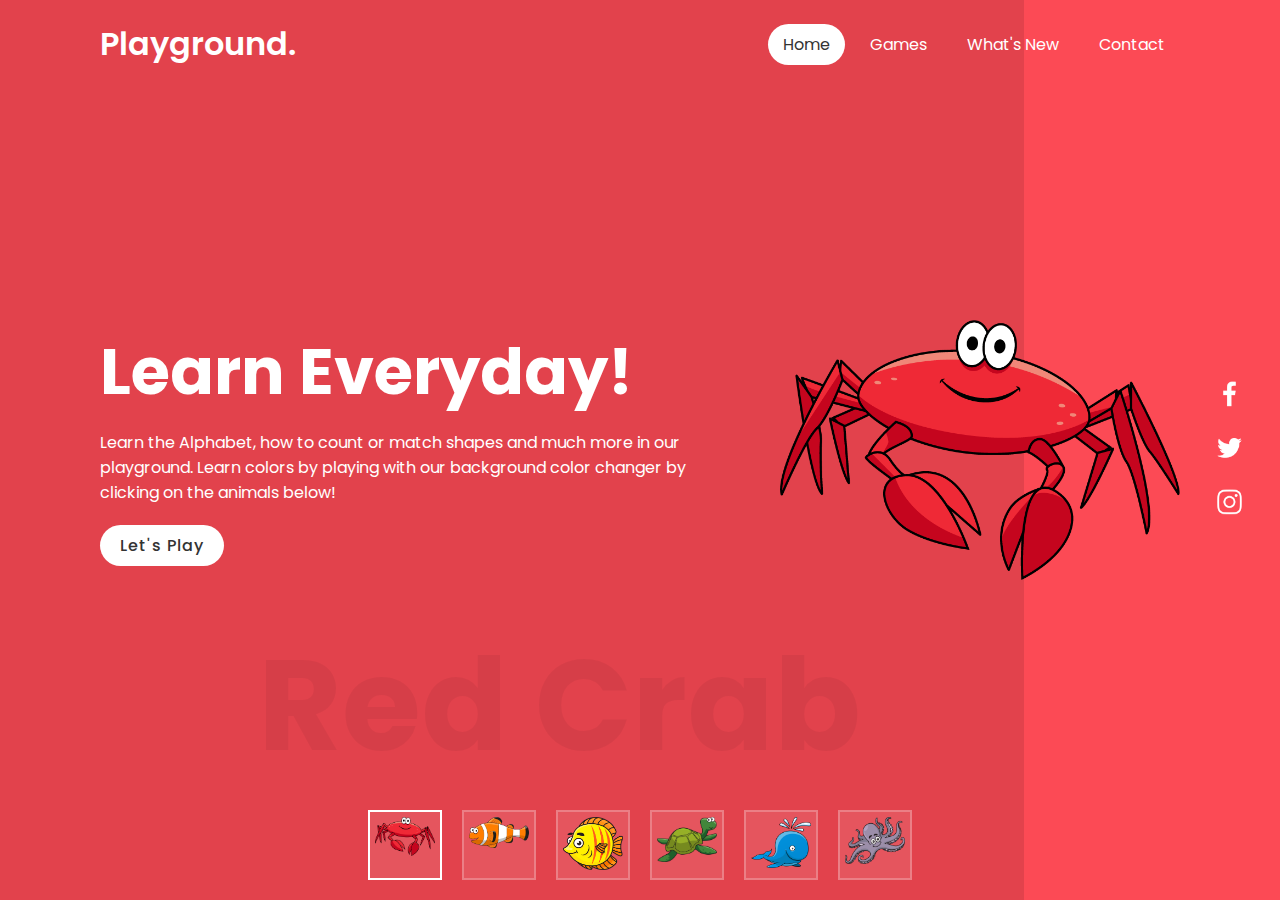
<file: index.html>
<!DOCTYPE html>
<html lang="en">
  <head>
    <meta charset="UTF-8" />
    <meta name="viewport" content="width=device-width, initial-scale=1.0" />
    <title>Playground Home</title>
    <link rel="stylesheet" href="style.css" />
  </head>
  <body>
    <section>
      <div class="bg"></div>
      <header>
        <a href="#" class="logo">Playground.</a>
        <div class="toggle"></div>
        <ul class="navigation">
          <li><a href="#" class="active">Home</a></li>
          <li><a href="html/games.html">Games</a></li>
          <li><a href="html/new.html">What's New</a></li>
          <li><a href="html/contact.html">Contact</a></li>
        </ul>
      </header>
      <div class="content">
        <div class="textBox">
          <h2>Learn Everyday!</h2>
          <p>
            Learn the Alphabet, how to count or match shapes and much more in
            our playground. Learn colors by playing with our background color
            changer by clicking on the animals below!
          </p>
          <a href="#">Let's Play</a>
        </div>
        <div class="imgBox">
          <img src="Images/crab.png" class="fruits" />
        </div>
      </div>
      <ul class="thumb">
        <li data-text="Red Crab" class="active">
          <img
            src="Images/crab.png"
            onclick="imgSlider('Images/crab.png');changeBgColor('#fc4a55')"
          />
        </li>
        <li data-text="Orange Fish">
          <img
            src="Images/clownfish.png"
            onclick="imgSlider('Images/clownfish.png');changeBgColor('#ffad33')"
          />
        </li>
        <li data-text="Yellow Fish">
          <img
            src="Images/yellow-fish.png"
            onclick="imgSlider('Images/yellow-fish.png');changeBgColor('#ffff4d')"
          />
        </li>
        <li data-text="Green Turtle">
          <img
            src="Images/turtle.png"
            onclick="imgSlider('Images/turtle.png');changeBgColor('#66ff66')"
          />
        </li>
        <li data-text="Blue Whale">
          <img
            src="Images/whale.png"
            onclick="imgSlider('Images/whale.png');changeBgColor('#4d4dff')"
          />
        </li>
        <li data-text="Purple Octopus">
          <img
            src="Images/octopus.png"
            onclick="imgSlider('Images/octopus.png');changeBgColor('#ba1aff')"
          />
        </li>
      </ul>
      <ul class="sci">
        <li>
          <a href="#"><img src="facebook.png" /></a>
        </li>
        <li>
          <a href="#"><img src="twitter.png" /></a>
        </li>
        <li>
          <a href="#"><img src="instagram.png" /></a>
        </li>
      </ul>
    </section>

    <script>
      let menuToggle = document.querySelector(".toggle");
      let navigation = document.querySelector(".navigation");
      menuToggle.onclick = function () {
        menuToggle.classList.toggle("active");
        navigation.classList.toggle("active");
      };

      // change image on click
      function imgSlider(anything) {
        document.querySelector(".fruits").src = anything;
      }

      // change background color
      function changeBgColor(color) {
        const bg = document.querySelector(".bg");
        bg.style.background = color;
      }

      // add active class in selected thmbnails
      let el = document.querySelectorAll(".thumb li");
      for (let i = 0; i < el.length; i++) {
        el[i].onclick = function () {
          var c = 0;
          while (c < el.length) {
            el[c++].className = "check";
          }
          el[i].className = "check active";
        };
      }
    </script>
  </body>
</html>
</file>
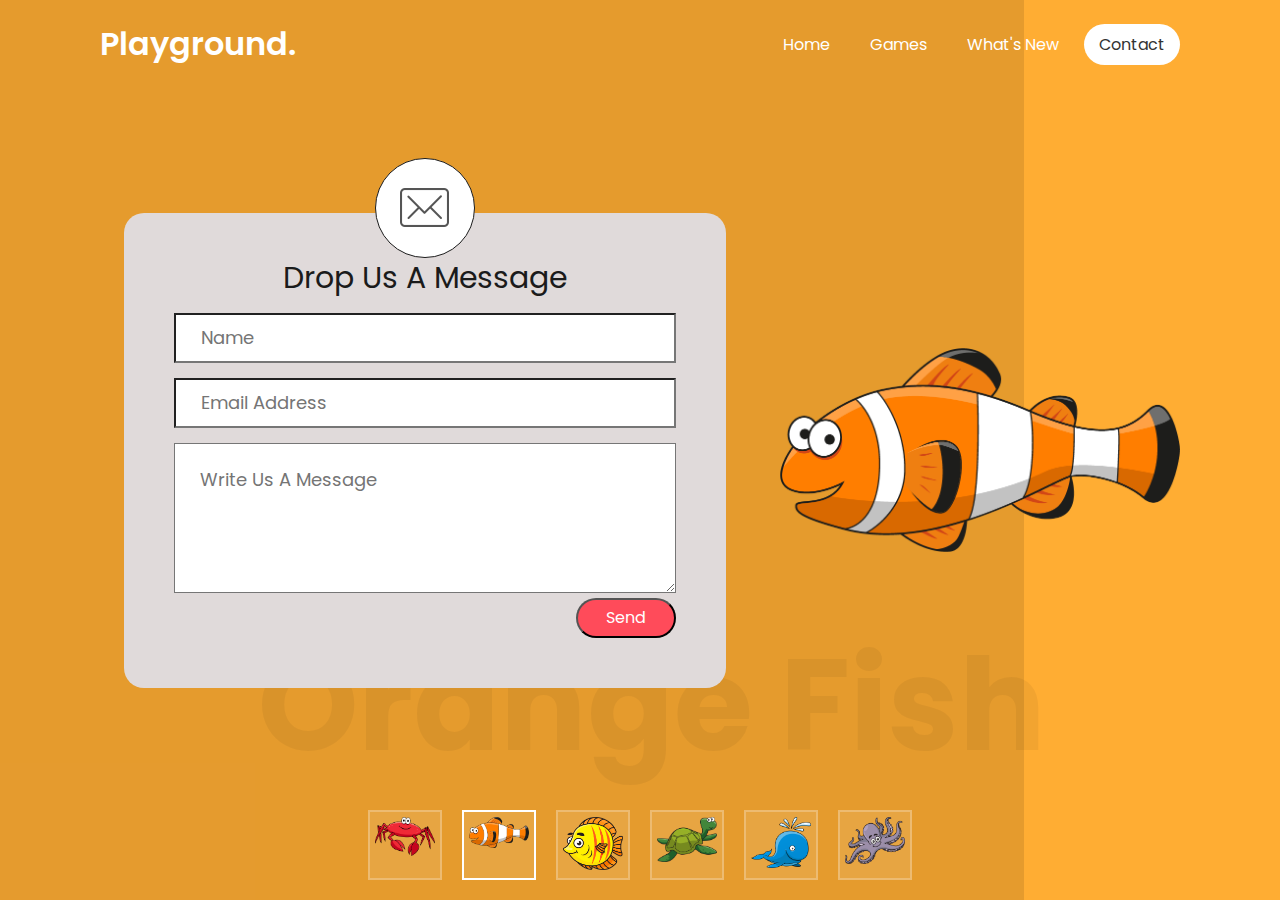
<file: html/contact.html>
<!DOCTYPE html>
<html lang="en">
  <head>
    <meta charset="UTF-8" />
    <meta name="viewport" content="width=device-width, initial-scale=1.0" />
    <title>What's New!</title>
    <link rel="stylesheet" href="../css/contact.css" />
  </head>
  <body>
    <section>
      <div class="bg"></div>
      <header>
        <a href="../index.html" class="logo">Playground.</a>
        <div class="toggle"></div>
        <ul class="navigation">
          <li><a href="../index.html">Home</a></li>
          <li><a href="games.html">Games</a></li>
          <li><a href="new.html">What's New</a></li>
          <li><a href="#" class="active">Contact</a></li>
        </ul>
      </header>
      <div class="content">
        <div class="wrap-contact100">
          <span class="contact100-form-symbol">
            <img src="../Images/symbol-01.png" alt="SYMBOL-MAIL" />
          </span>

          <form class="contact100-form validate-form flex-sb flex-w">
            <span class="contact100-form-title"> Drop Us A Message </span>

            <div
              class="wrap-input100 rs1 validate-input"
              data-validate="Name is required"
            >
              <input
                class="input100"
                type="text"
                name="name"
                placeholder="Name"
              />
              <span class="focus-input100"></span>
            </div>

            <div
              class="wrap-input100 rs1 validate-input"
              data-validate="Email is required: e@a.z"
            >
              <input
                class="input100"
                type="text"
                name="email"
                placeholder="Email Address"
              />
              <span class="focus-input100"></span>
            </div>

            <div
              class="wrap-input100 validate-input"
              data-validate="Message is required"
            >
              <textarea
                class="input100"
                name="message"
                placeholder="Write Us A Message"
              ></textarea>
              <span class="focus-input100"></span>
            </div>

            <div class="container-contact100-form-btn">
              <button class="contact100-form-btn">Send</button>
            </div>
          </form>
        </div>
        <div class="imgBox">
          <img src="../Images/clownfish.png" class="fruits" />
        </div>
      </div>
      <ul class="thumb">
        <li data-text="Red Crab">
          <img
            src="../Images/crab.png"
            onclick="imgSlider('../Images/crab.png');changeBgColor('#fc4a55')"
          />
        </li>
        <li data-text="Orange Fish" class="active">
          <img
            src="../Images/clownfish.png"
            onclick="imgSlider('../Images/clownfish.png');changeBgColor('#ffad33')"
          />
        </li>
        <li data-text="Yellow Fish">
          <img
            src="../Images/yellow-fish.png"
            onclick="imgSlider('../Images/yellow-fish.png');changeBgColor('#ffff4d')"
          />
        </li>
        <li data-text="Green Turtle">
          <img
            src="../Images/turtle.png"
            onclick="imgSlider('../Images/turtle.png');changeBgColor('#66ff66')"
          />
        </li>
        <li data-text="Blue Whale">
          <img
            src="../Images/whale.png"
            onclick="imgSlider('../Images/whale.png');changeBgColor('#4d4dff')"
          />
        </li>
        <li data-text="Purple Octopus">
          <img
            src="../Images/octopus.png"
            onclick="imgSlider('../Images/octopus.png');changeBgColor('#ba1aff')"
          />
        </li>
      </ul>
    </section>

    <script>
      let menuToggle = document.querySelector(".toggle");
      let navigation = document.querySelector(".navigation");
      menuToggle.onclick = function () {
        menuToggle.classList.toggle("active");
        navigation.classList.toggle("active");
      };

      // change image on click
      function imgSlider(anything) {
        document.querySelector(".fruits").src = anything;
      }

      // change background color
      function changeBgColor(color) {
        const bg = document.querySelector(".bg");
        bg.style.background = color;
      }

      // add active class in selected thmbnails
      let el = document.querySelectorAll(".thumb li");
      for (let i = 0; i < el.length; i++) {
        el[i].onclick = function () {
          var c = 0;
          while (c < el.length) {
            el[c++].className = "check";
          }
          el[i].className = "check active";
        };
      }
    </script>
  </body>
</html>
</file>
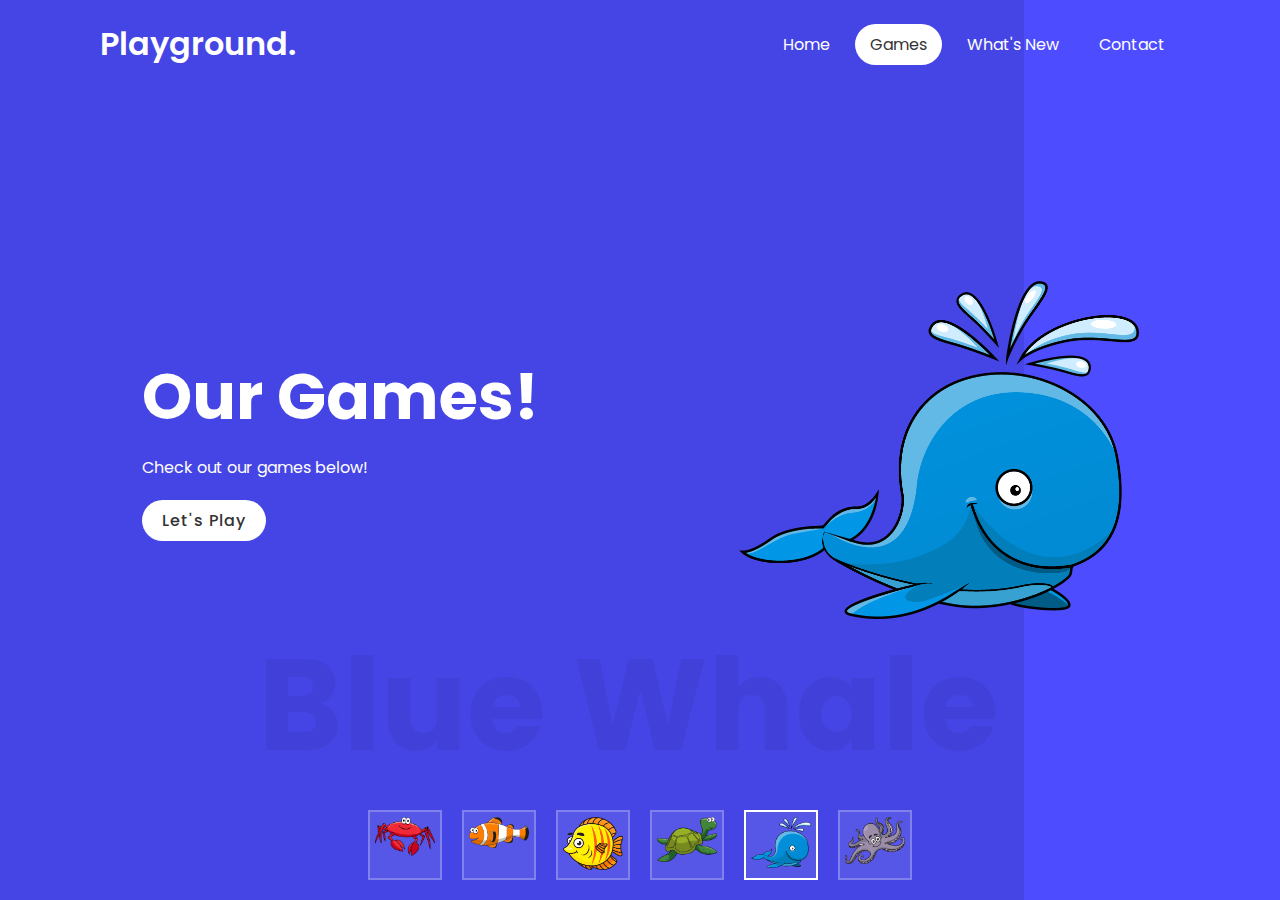
<file: html/games.html>
<!DOCTYPE html>
<html lang="en">
  <head>
    <meta charset="UTF-8" />
    <meta name="viewport" content="width=device-width, initial-scale=1.0" />
    <title>Games</title>
    <link rel="stylesheet" href="../css/games.css" />
  </head>
  <body>
    <section>
      <div class="bg"></div>
      <header>
        <a href="../index.html" class="logo">Playground.</a>
        <div class="toggle"></div>
        <ul class="navigation">
          <li><a href="../index.html">Home</a></li>
          <li><a href="#" class="active">Games</a></li>
          <li><a href="new.html">What's New</a></li>
          <li><a href="contact.html">Contact</a></li>
        </ul>
      </header>
      <div class="content">
        <div class="textBox">
          <h2>Our Games!</h2>
          <p>Check out our games below!</p>
          <a href="../memory-game/memory.html">Let's Play</a>
        </div>
        <div class="imgBox">
          <img src="../Images/whale.png" class="fruits" />
        </div>
      </div>
      <ul class="thumb">
        <li data-text="Red Crab">
          <img
            src="../Images/crab.png"
            onclick="imgSlider('../Images/crab.png');changeBgColor('#fc4a55')"
          />
        </li>
        <li data-text="Orange Fish">
          <img
            src="../Images/clownfish.png"
            onclick="imgSlider('../Images/clownfish.png');changeBgColor('#ffad33')"
          />
        </li>
        <li data-text="Yellow Fish">
          <img
            src="../Images/yellow-fish.png"
            onclick="imgSlider('../Images/yellow-fish.png');changeBgColor('#ffff4d')"
          />
        </li>
        <li data-text="Green Turtle">
          <img
            src="../Images/turtle.png"
            onclick="imgSlider('../Images/turtle.png');changeBgColor('#66ff66')"
          />
        </li>
        <li data-text="Blue Whale" class="active">
          <img
            src="../Images/whale.png"
            onclick="imgSlider('../Images/whale.png');changeBgColor('#4d4dff')"
          />
        </li>
        <li data-text="Purple Octopus">
          <img
            src="../Images/octopus.png"
            onclick="imgSlider('../Images/octopus.png');changeBgColor('#ba1aff')"
          />
        </li>
      </ul>
    </section>

    <script>
      let menuToggle = document.querySelector(".toggle");
      let navigation = document.querySelector(".navigation");
      menuToggle.onclick = function () {
        menuToggle.classList.toggle("active");
        navigation.classList.toggle("active");
      };

      // change image on click
      function imgSlider(anything) {
        document.querySelector(".fruits").src = anything;
      }

      // change background color
      function changeBgColor(color) {
        const bg = document.querySelector(".bg");
        bg.style.background = color;
      }

      // add active class in selected thmbnails
      let el = document.querySelectorAll(".thumb li");
      for (let i = 0; i < el.length; i++) {
        el[i].onclick = function () {
          var c = 0;
          while (c < el.length) {
            el[c++].className = "check";
          }
          el[i].className = "check active";
        };
      }
    </script>
  </body>
</html>
</file>
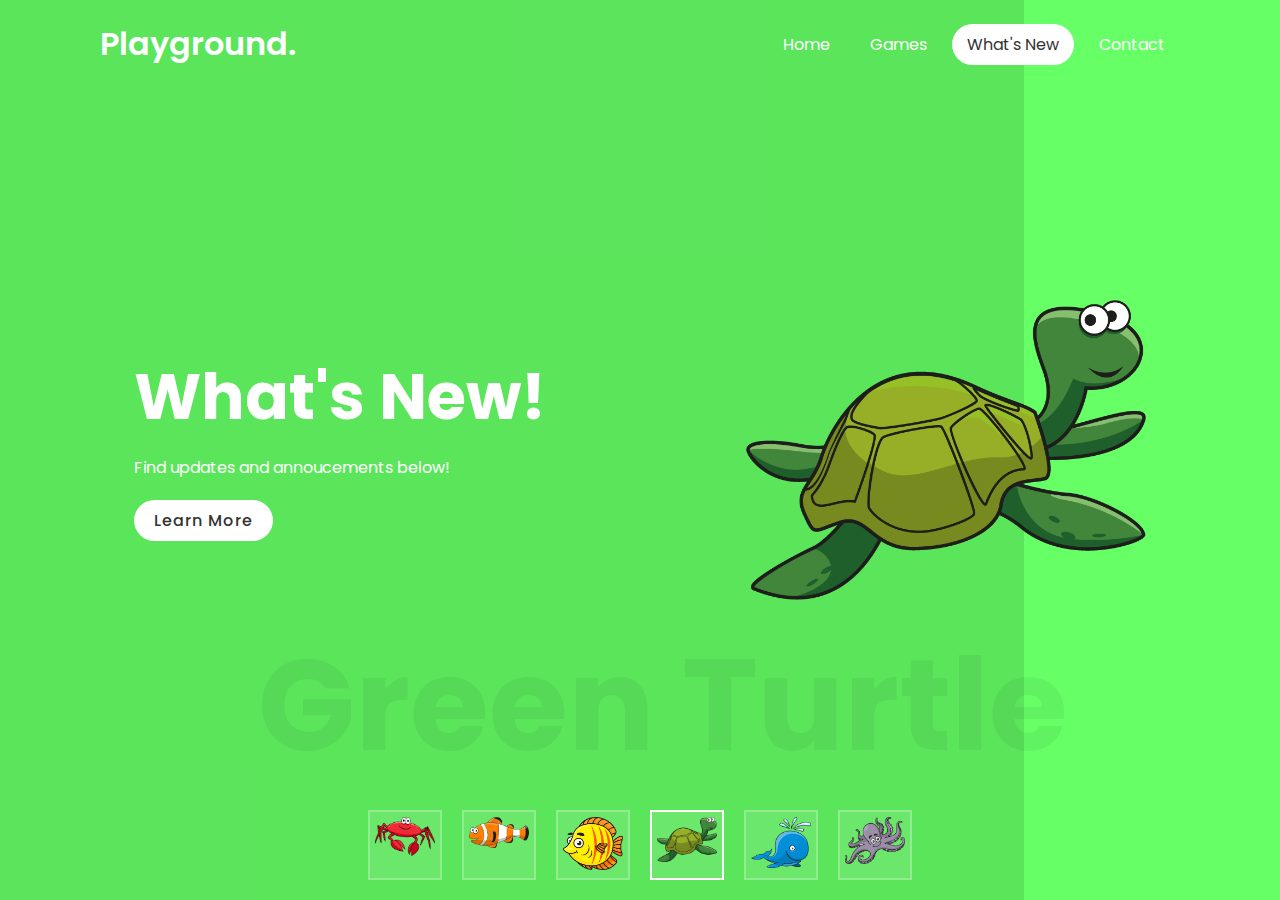
<file: html/new.html>
<!DOCTYPE html>
<html lang="en">
  <head>
    <meta charset="UTF-8" />
    <meta name="viewport" content="width=device-width, initial-scale=1.0" />
    <title>What's New!</title>
    <link rel="stylesheet" href="../css/new.css" />
  </head>
  <body>
    <section>
      <div class="bg"></div>
      <header>
        <a href="../index.html" class="logo">Playground.</a>
        <div class="toggle"></div>
        <ul class="navigation">
          <li><a href="../index.html">Home</a></li>
          <li><a href="games.html">Games</a></li>
          <li><a href="#" class="active">What's New</a></li>
          <li><a href="contact.html">Contact</a></li>
        </ul>
      </header>
      <div class="content">
        <div class="textBox">
          <h2>What's New!</h2>
          <p>Find updates and annoucements below!</p>
          <a href="#">Learn More</a>
        </div>
        <div class="imgBox">
          <img src="../Images/turtle.png" class="fruits" />
        </div>
      </div>
      <ul class="thumb">
        <li data-text="Red Crab">
          <img
            src="../Images/crab.png"
            onclick="imgSlider('../Images/crab.png');changeBgColor('#fc4a55')"
          />
        </li>
        <li data-text="Orange Fish">
          <img
            src="../Images/clownfish.png"
            onclick="imgSlider('../Images/clownfish.png');changeBgColor('#ffad33')"
          />
        </li>
        <li data-text="Yellow Fish">
          <img
            src="../Images/yellow-fish.png"
            onclick="imgSlider('../Images/yellow-fish.png');changeBgColor('#ffff4d')"
          />
        </li>
        <li data-text="Green Turtle" class="active">
          <img
            src="../Images/turtle.png"
            onclick="imgSlider('../Images/turtle.png');changeBgColor('#66ff66')"
          />
        </li>
        <li data-text="Blue Whale">
          <img
            src="../Images/whale.png"
            onclick="imgSlider('../Images/whale.png');changeBgColor('#4d4dff')"
          />
        </li>
        <li data-text="Purple Octopus">
          <img
            src="../Images/octopus.png"
            onclick="imgSlider('../Images/octopus.png');changeBgColor('#ba1aff')"
          />
        </li>
      </ul>
    </section>

    <script>
      let menuToggle = document.querySelector(".toggle");
      let navigation = document.querySelector(".navigation");
      menuToggle.onclick = function () {
        menuToggle.classList.toggle("active");
        navigation.classList.toggle("active");
      };

      // change image on click
      function imgSlider(anything) {
        document.querySelector(".fruits").src = anything;
      }

      // change background color
      function changeBgColor(color) {
        const bg = document.querySelector(".bg");
        bg.style.background = color;
      }

      // add active class in selected thmbnails
      let el = document.querySelectorAll(".thumb li");
      for (let i = 0; i < el.length; i++) {
        el[i].onclick = function () {
          var c = 0;
          while (c < el.length) {
            el[c++].className = "check";
          }
          el[i].className = "check active";
        };
      }
    </script>
  </body>
</html>
</file>
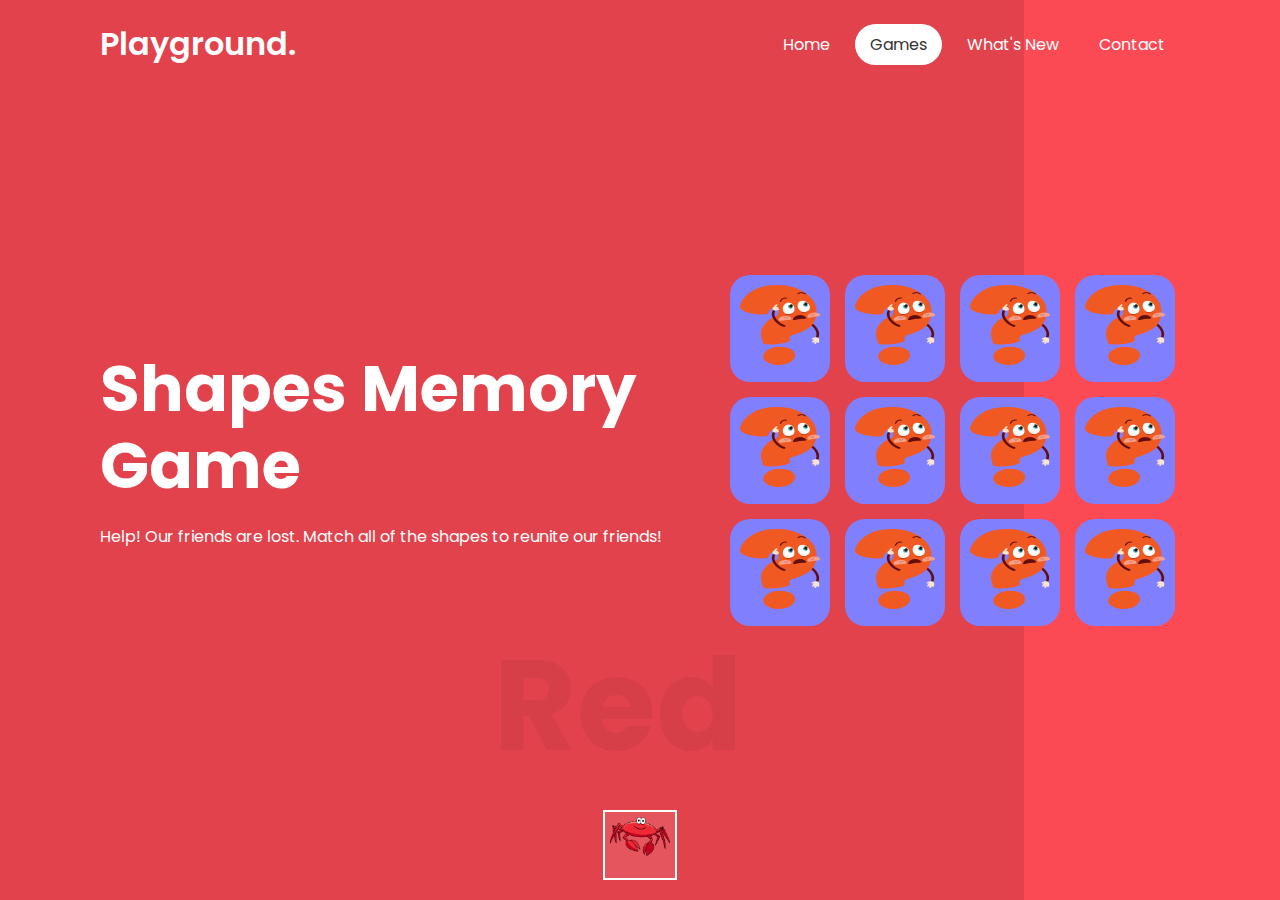
<file: memory-game/memory.html>
<!DOCTYPE html>
<html lang="en">
  <head>
    <meta charset="UTF-8" />
    <meta name="viewport" content="width=device-width, initial-scale=1.0" />
    <title>Shapes!</title>
    <!-- (A) CSS + JS -->
    <link rel="stylesheet" href="memory.css" />
    <script src="memory.js"></script>
  </head>
  <body>
    <section>
      <div class="bg"></div>
      <header>
        <a href="../index.html" class="logo">Playground.</a>
        <div class="toggle"></div>
        <ul class="navigation">
          <li><a href="../index.html">Home</a></li>
          <li><a href="#" class="active">Games</a></li>
          <li><a href="../html/new.html">What's New</a></li>
          <li><a href="../html/contact.html">Contact</a></li>
        </ul>
      </header>
      <div class="content">
        <div class="textBox">
          <h2>Shapes Memory Game</h2>
          <p>
            Help! Our friends are lost. Match all of the shapes to reunite our
            friends!
          </p>
        </div>
        <!-- (B) GAME CONTAINER -->
        <div id="mem-game"></div>
      </div>

      <ul class="thumb">
        <li data-text="Red" class="active">
          <img
            src="../Images/crab.png"
            onclick="imgSlider('../Images/crab.png');changeBgColor('#fc4a55')"
          />
        </li>
      </ul>
    </section>

    <script>
      let menuToggle = document.querySelector(".toggle");
      let navigation = document.querySelector(".navigation");
      menuToggle.onclick = function () {
        menuToggle.classList.toggle("active");
        navigation.classList.toggle("active");
      };

      // change background color
      function changeBgColor(color) {
        const bg = document.querySelector(".bg");
        bg.style.background = color;
      }

      // add active class in selected thmbnails
      let el = document.querySelectorAll(".thumb li");
      for (let i = 0; i < el.length; i++) {
        el[i].onclick = function () {
          var c = 0;
          while (c < el.length) {
            el[c++].className = "check";
          }
          el[i].className = "check active";
        };
      }
    </script>
  </body>
</html>
</file>
<file: style.css>
@import url('https://fonts.googleapis.com/css?family=Poppins:200,300,400,500,600,700,800,900&display=swap');
*
{
  margin: 0;
  padding: 0;
  box-sizing: border-box;
  font-family: 'Poppins', sans-serif;
}
section
{
  position: relative;
  width: 100%;
  min-height: 100vh;
  padding: 100px;
  display: flex;
  justify-content: center;
  align-items: center;
  overflow-x: hidden;
}
.bg
{
  position: absolute;
  top: 0;
  left: 0;
  width: 100%;
  height: 100%;
  background: #fc4a55;
  transition: 0.5s;
}
.bg::before
{
  content: '';
  position: absolute;
  top: 0;
  left: 0;
  width: 80%;
  height: 100%;
  background: rgba(0,0,0,0.1);
}
header
{
  position: absolute;
  top: 0;
  left: 0;
  width: 100%;
  padding: 20px 100px;
  display: flex;
  justify-content: space-between;
  align-items: center;
}
header .logo
{
  position: relative;
  font-weight: 600;
  color: #fff;
  text-decoration: none;
  font-size: 2em;
}
header .navigation
{
  position: relative;
  display: flex;
}
header .navigation li
{
  list-style: none;
}
header .navigation li a 
{
  display: inline-block;
  color: #fff;
  font-weight: 400;
  margin-left: 10px;
  padding: 8px 15px;
  border-radius: 40px;
  text-decoration: none;
}
header .navigation li a.active,
header .navigation li a:hover
{
  background: #fff;
  color: #333;
}
.content
{
  position: relative;
  width: 100%;
  display: flex;
  justify-content: center;
  align-items: center;
}
.content .textBox
{
  position: relative;
  max-width: 600px;
}
.content .textBox h2
{
  color: #fff;
  font-size: 4em;
  line-height: 1.2em;
  font-weight: 700;
}
.content .textBox p
{
  color: #fff;
  margin-top: 20px;
}
.content .textBox a
{
  display: inline-block;
  margin-top: 20px;
  padding: 8px 20px;
  background: #fff;
  color: #333;
  border-radius: 40px;
  font-weight: 500;
  letter-spacing: 1px;
  text-decoration: none;
}
.content .imgBox
{
  position: relative;
  z-index: 1;
  width: 600px;
  display: flex;
  justify-content: flex-end;

}
.content .imgBox img
{
  max-width: 400px;
}
.thumb
{
  position: absolute;
  left: 50%;
  bottom: 20px;
  transform: translateX(-50%);
  display: flex;
}
.thumb li
{
  list-style: none;
  display: inline-block;
  margin: 0 10px;
  cursor: pointer;
  transition: 0.5s;
  height: 70px;
  background: rgba(255,255,255,0.1);
  padding: 5px;
  border: 2px solid rgba(255,255,255,0.25);
}
.thumb li.active
{
  border: 2px solid rgba(255,255,255,1);
}
.thumb li::before
{
  position: absolute;
  top: -200px;
  left: -100px;
  content: attr(data-text);
  white-space: nowrap;
  font-size: 8em;
  color: rgba(0,0,0,0.05);
  opacity: 0;
  font-weight: 700;
  pointer-events: none;
}
.thumb li.active::before
{
  opacity: 1;
}
.thumb li img
{
  max-width: 60px;
}
.sci
{
  position: absolute;
  top: 50%;
  transform: translateY(-50%);
  right: 30px;
  display: flex;
  justify-content: center;
  align-items: center;
  flex-direction: column;
}
.sci li
{
  list-style: none;
}
.sci li a
{
  display: inline-block;
  margin: 5px 0;
  transform: scale(0.6);
  filter: invert(1);
}

/* now, make it responsive */
@media (max-width: 991px)
{
  .bg::before
  {
    display: none;
  }
  header
  {
    padding: 20px;
  }
  section
  {
    padding: 20px;
    padding-bottom: 120px;
  }
  .content
  {
    margin-top: 100px;
    flex-direction: column;
  }
  .content .textBox
  {
    max-width: 100%;
  }
  .content .textBox h2
  {
    font-size: 2.5em;
    margin-bottom: 15px;
  }
  .content .imgBox
  {
    max-width: 100%;
    justify-content: center;
  }
  .content .imgBox img
  {
    max-width: 300px;
  }
  .thumb li
  {
    margin: 0 3px;
    height: 55px;
  }
  .thumb li img
  {
    max-width: 40px;
  }
  .thumb li::before
  {
    position: absolute;
    top: -150px;
    left: 0;
    font-size: 6em;
  }
  .sci
  {
    background: rgba(0,0,0,0.1);
    right: 0;
    width: 50px;
    border-top-left-radius: 5px;
    border-bottom-left-radius: 5px;
  }
  header .navigation
  {
    display: none;
  }
  header .navigation.active
  {
    position: fixed;
    top: 0;
    left: 0;
    width: 100%;
    height: 100%;
    display: flex;
    justify-content: center;
    align-items: center;
    flex-direction: column;
    background: #fc4a55;
    z-index: 10;
  }
  header .navigation li a
  {
    font-size: 1.2em;
    margin: 5px 0;
  }
  .toggle
  {
    position: relative;
    width: 30px;
    height: 30px;
    cursor: pointer;
    background: url(menu.png);
    background-size: 30px;
    background-position: center;
    background-repeat: no-repeat;
    z-index: 10000;
  }
  .toggle.active
  {
    position: fixed;
    right: 20px;
    background: url(close.png);
    background-size: 25px;
    background-position: center;
    background-repeat: no-repeat;
  }
}
</file>
<file: css/contact.css>
@import url("https://fonts.googleapis.com/css?family=Poppins:200,300,400,500,600,700,800,900&display=swap");
* {
  margin: 0;
  padding: 0;
  box-sizing: border-box;
  font-family: "Poppins", sans-serif;
}
section {
  position: relative;
  width: 100%;
  min-height: 100vh;
  padding: 100px;
  display: flex;
  justify-content: center;
  align-items: center;
  overflow-x: hidden;
}
.bg {
  position: absolute;
  top: 0;
  left: 0;
  width: 100%;
  height: 100%;
  background: #ffad33;
  transition: 0.5s;
}
.bg::before {
  content: "";
  position: absolute;
  top: 0;
  left: 0;
  width: 80%;
  height: 100%;
  background: rgba(0, 0, 0, 0.1);
}
header {
  position: absolute;
  top: 0;
  left: 0;
  width: 100%;
  padding: 20px 100px;
  display: flex;
  justify-content: space-between;
  align-items: center;
}
header .logo {
  position: relative;
  font-weight: 600;
  color: #fff;
  text-decoration: none;
  font-size: 2em;
}
header .navigation {
  position: relative;
  display: flex;
}
header .navigation li {
  list-style: none;
}
header .navigation li a {
  display: inline-block;
  color: #fff;
  font-weight: 400;
  margin-left: 10px;
  padding: 8px 15px;
  border-radius: 40px;
  text-decoration: none;
}
header .navigation li a.active,
header .navigation li a:hover {
  background: #fff;
  color: #333;
}
.content {
  position: relative;
  width: 100%;
  display: flex;
  justify-content: center;
  align-items: center;
}
.content .textBox {
  position: relative;
  max-width: 600px;
}
.content .textBox h2 {
  color: #fff;
  font-size: 4em;
  line-height: 1.2em;
  font-weight: 700;
}
.content .textBox p {
  color: #fff;
  margin-top: 20px;
}
.content .textBox a {
  display: inline-block;
  margin-top: 20px;
  padding: 8px 20px;
  background: #fff;
  color: #333;
  border-radius: 40px;
  font-weight: 500;
  letter-spacing: 1px;
  text-decoration: none;
}
.content .imgBox {
  position: relative;
  z-index: 1;
  width: 600px;
  display: flex;
  justify-content: flex-end;
}
.content .imgBox img {
  max-width: 400px;
}
.thumb {
  position: absolute;
  left: 50%;
  bottom: 20px;
  transform: translateX(-50%);
  display: flex;
}
.thumb li {
  list-style: none;
  display: inline-block;
  margin: 0 10px;
  cursor: pointer;
  transition: 0.5s;
  height: 70px;
  background: rgba(255, 255, 255, 0.1);
  padding: 5px;
  border: 2px solid rgba(255, 255, 255, 0.25);
}
.thumb li.active {
  border: 2px solid rgba(255, 255, 255, 1);
}
.thumb li::before {
  position: absolute;
  top: -200px;
  left: -100px;
  content: attr(data-text);
  white-space: nowrap;
  font-size: 8em;
  color: rgba(0, 0, 0, 0.05);
  opacity: 0;
  font-weight: 700;
  pointer-events: none;
}
.thumb li.active::before {
  opacity: 1;
}
.thumb li img {
  max-width: 60px;
}

.container-contact100 {
  width: 100%;
  min-height: 100vh;
  display: flex;
  flex-wrap: wrap;
  justify-content: center;
  align-items: center;
  padding: 25px;
  position: relative;
  z-index: 2;
  margin-bottom: 2rem;
}

.wrap-contact100 {
  display: flex;
  width: 800px;
  background: rgb(224, 218, 218);
  border-radius: 20px;
  position: relative;
  margin: 1.5rem;
  padding: 50px 50px 50px 50px;
  z-index: 2;
}

.contact100-form-symbol {
  display: flex;
  justify-content: center;
  align-items: center;
  position: absolute;
  width: 100px;
  height: 100px;
  border: 1px solid #1b1b1b;
  border-radius: 50%;
  background: #fff;
  top: -55px;
  left: 50%;
  transform: translateX(-50%);
}

/*==================================================================
[ Form ]*/

.contact100-form {
  width: 100%;
}

.contact100-form-title {
  width: 100%;
  display: block;
  font-size: 30px;
  color: #1b1b1b;
  line-height: 1;
  text-align: center;
  padding-bottom: 20px;
}

/*------------------------------------------------------------------
[ Input ]*/

.wrap-input100 {
  width: 100%;
  position: relative;
  background-color: #fff;
  /* border-radius: 20px; */
  /* border: 1px solid #1b1b1b; */
  margin-bottom: 15px;
}

/* .wrap-input100.rs1 {
  width: calc((100% - 20px) / 2);
} */

/*---------------------------------------------*/
.input100 {
  display: block;
  width: 100%;
  background: transparent;
  color: #333333;
  line-height: 1.2;
}

input.input100 {
  height: 50px;
  padding: 0 45px 0 25px;
  font-size: 18px;
}

textarea.input100 {
  min-height: 150px;
  padding: 25px 20px 15px 25px;
  font-size: 18px;
}

/*------------------------------------------------------------------
[ Button ]*/
.container-contact100-form-btn {
  width: 100%;
  display: flex;
  flex-wrap: wrap;
  justify-content: flex-end;
  margin-top: -10px;
}

.contact100-form-btn {
  display: flex;
  justify-content: center;
  align-items: center;
  padding: 0 20px;
  min-width: 100px;
  height: 40px;
  background-color: #ff4b5a;
  border-radius: 30px;
  font-size: 16px;
  color: #fff;
  line-height: 1.2;
}

.contact100-form-btn:hover {
  background-color: #333333;
}

.sci {
  position: absolute;
  top: 50%;
  transform: translateY(-50%);
  right: 30px;
  display: flex;
  justify-content: center;
  align-items: center;
  flex-direction: column;
}
.sci li {
  list-style: none;
}
.sci li a {
  display: inline-block;
  margin: 5px 0;
  transform: scale(0.6);
  filter: invert(1);
}

/* now, make it responsive */
@media (max-width: 991px) {
  .bg::before {
    display: none;
  }
  header {
    padding: 20px;
  }
  section {
    padding: 20px;
    padding-bottom: 120px;
  }
  .content {
    margin-top: 100px;
    flex-direction: column;
  }
  .content .textBox {
    max-width: 100%;
  }
  .content .textBox h2 {
    font-size: 2.5em;
    margin-bottom: 15px;
  }
  .content .imgBox {
    max-width: 100%;
    justify-content: center;
  }
  .content .imgBox img {
    max-width: 300px;
  }
  .thumb li {
    margin: 0 3px;
    height: 55px;
  }
  .thumb li img {
    max-width: 40px;
  }
  .thumb li::before {
    position: absolute;
    top: -150px;
    left: 0;
    font-size: 6em;
  }
  .sci {
    background: rgba(0, 0, 0, 0.1);
    right: 0;
    width: 50px;
    border-top-left-radius: 5px;
    border-bottom-left-radius: 5px;
  }
  header .navigation {
    display: none;
  }
  header .navigation.active {
    position: fixed;
    top: 0;
    left: 0;
    width: 100%;
    height: 100%;
    display: flex;
    justify-content: center;
    align-items: center;
    flex-direction: column;
    background: #fc4a55;
    z-index: 10;
  }
  header .navigation li a {
    font-size: 1.2em;
    margin: 5px 0;
  }
  .toggle {
    position: relative;
    width: 30px;
    height: 30px;
    cursor: pointer;
    background: url(../menu.png);
    background-size: 30px;
    background-position: center;
    background-repeat: no-repeat;
    z-index: 10000;
  }
  .toggle.active {
    position: fixed;
    right: 20px;
    background: url(../close.png);
    background-size: 25px;
    background-position: center;
    background-repeat: no-repeat;
  }

  .wrap-contact100 {
    display: flex;
    width: 375px;
    background: rgb(224, 218, 218);
    border-radius: 20px;
    position: relative;
    margin: 1.5rem;
    padding: 50px 50px 50px 50px;
    z-index: 2;
  }

  .contact100-form-symbol {
    display: flex;
    justify-content: center;
    align-items: center;
    position: absolute;
    width: 100px;
    height: 100px;
    border: 1px solid #1b1b1b;
    border-radius: 50%;
    background: #fff;
    top: -55px;
    left: 50%;
    transform: translateX(-50%);
  }

  /*==================================================================
  [ Form ]*/

  .contact100-form {
    width: 100%;
  }

  .contact100-form-title {
    width: 100%;
    display: block;
    font-size: 30px;
    color: #1b1b1b;
    line-height: 1;
    text-align: center;
    padding-bottom: 20px;
  }
}
</file>
<file: css/games.css>
@import url("https://fonts.googleapis.com/css?family=Poppins:200,300,400,500,600,700,800,900&display=swap");
* {
  margin: 0;
  padding: 0;
  box-sizing: border-box;
  font-family: "Poppins", sans-serif;
}
section {
  position: relative;
  width: 100%;
  min-height: 100vh;
  padding: 100px;
  display: flex;
  justify-content: center;
  align-items: center;
  overflow-x: hidden;
}
.bg {
  position: absolute;
  top: 0;
  left: 0;
  width: 100%;
  height: 100%;
  background: #4d4dff;
  transition: 0.5s;
}
.bg::before {
  content: "";
  position: absolute;
  top: 0;
  left: 0;
  width: 80%;
  height: 100%;
  background: rgba(0, 0, 0, 0.1);
}
header {
  position: absolute;
  top: 0;
  left: 0;
  width: 100%;
  padding: 20px 100px;
  display: flex;
  justify-content: space-between;
  align-items: center;
}
header .logo {
  position: relative;
  font-weight: 600;
  color: #fff;
  text-decoration: none;
  font-size: 2em;
}
header .navigation {
  position: relative;
  display: flex;
}
header .navigation li {
  list-style: none;
}
header .navigation li a {
  display: inline-block;
  color: #fff;
  font-weight: 400;
  margin-left: 10px;
  padding: 8px 15px;
  border-radius: 40px;
  text-decoration: none;
}
header .navigation li a.active,
header .navigation li a:hover {
  background: #fff;
  color: #333;
}
.content {
  position: relative;
  width: 100%;
  display: flex;
  justify-content: center;
  align-items: center;
}
.content .textBox {
  position: relative;
  max-width: 600px;
}
.content .textBox h2 {
  color: #fff;
  font-size: 4em;
  line-height: 1.2em;
  font-weight: 700;
}
.content .textBox p {
  color: #fff;
  margin-top: 20px;
}
.content .textBox a {
  display: inline-block;
  margin-top: 20px;
  padding: 8px 20px;
  background: #fff;
  color: #333;
  border-radius: 40px;
  font-weight: 500;
  letter-spacing: 1px;
  text-decoration: none;
}
.content .imgBox {
  position: relative;
  z-index: 1;
  width: 600px;
  display: flex;
  justify-content: flex-end;
}
.content .imgBox img {
  max-width: 400px;
}
.thumb {
  position: absolute;
  left: 50%;
  bottom: 20px;
  transform: translateX(-50%);
  display: flex;
}
.thumb li {
  list-style: none;
  display: inline-block;
  margin: 0 10px;
  cursor: pointer;
  transition: 0.5s;
  height: 70px;
  background: rgba(255, 255, 255, 0.1);
  padding: 5px;
  border: 2px solid rgba(255, 255, 255, 0.25);
}
.thumb li.active {
  border: 2px solid rgba(255, 255, 255, 1);
}
.thumb li::before {
  position: absolute;
  top: -200px;
  left: -100px;
  content: attr(data-text);
  white-space: nowrap;
  font-size: 8em;
  color: rgba(0, 0, 0, 0.05);
  opacity: 0;
  font-weight: 700;
  pointer-events: none;
}
.thumb li.active::before {
  opacity: 1;
}
.thumb li img {
  max-width: 60px;
}
.sci {
  position: absolute;
  top: 50%;
  transform: translateY(-50%);
  right: 30px;
  display: flex;
  justify-content: center;
  align-items: center;
  flex-direction: column;
}
.sci li {
  list-style: none;
}
.sci li a {
  display: inline-block;
  margin: 5px 0;
  transform: scale(0.6);
  filter: invert(1);
}

/* now, make it responsive */
@media (max-width: 991px) {
  .bg::before {
    display: none;
  }
  header {
    padding: 20px;
  }
  section {
    padding: 20px;
    padding-bottom: 120px;
  }
  .content {
    margin-top: 100px;
    flex-direction: column;
  }
  .content .textBox {
    max-width: 100%;
  }
  .content .textBox h2 {
    font-size: 2.5em;
    margin-bottom: 15px;
  }
  .content .imgBox {
    max-width: 100%;
    justify-content: center;
  }
  .content .imgBox img {
    max-width: 300px;
  }
  .thumb li {
    margin: 0 3px;
    height: 55px;
  }
  .thumb li img {
    max-width: 40px;
  }
  .thumb li::before {
    position: absolute;
    top: -150px;
    left: 0;
    font-size: 6em;
  }
  .sci {
    background: rgba(0, 0, 0, 0.1);
    right: 0;
    width: 50px;
    border-top-left-radius: 5px;
    border-bottom-left-radius: 5px;
  }
  header .navigation {
    display: none;
  }
  header .navigation.active {
    position: fixed;
    top: 0;
    left: 0;
    width: 100%;
    height: 100%;
    display: flex;
    justify-content: center;
    align-items: center;
    flex-direction: column;
    background: #4d4dff;
    z-index: 10;
  }
  header .navigation li a {
    font-size: 1.2em;
    margin: 5px 0;
  }
  .toggle {
    position: relative;
    width: 30px;
    height: 30px;
    cursor: pointer;
    background: url(../menu.png);
    background-size: 30px;
    background-position: center;
    background-repeat: no-repeat;
    z-index: 10000;
  }
  .toggle.active {
    position: fixed;
    right: 20px;
    background: url(../close.png);
    background-size: 25px;
    background-position: center;
    background-repeat: no-repeat;
  }
}
</file>
<file: css/new.css>
@import url("https://fonts.googleapis.com/css?family=Poppins:200,300,400,500,600,700,800,900&display=swap");
* {
  margin: 0;
  padding: 0;
  box-sizing: border-box;
  font-family: "Poppins", sans-serif;
}
section {
  position: relative;
  width: 100%;
  min-height: 100vh;
  padding: 100px;
  display: flex;
  justify-content: center;
  align-items: center;
  overflow-x: hidden;
}
.bg {
  position: absolute;
  top: 0;
  left: 0;
  width: 100%;
  height: 100%;
  background: #66ff66;
  transition: 0.5s;
}
.bg::before {
  content: "";
  position: absolute;
  top: 0;
  left: 0;
  width: 80%;
  height: 100%;
  background: rgba(0, 0, 0, 0.1);
}
header {
  position: absolute;
  top: 0;
  left: 0;
  width: 100%;
  padding: 20px 100px;
  display: flex;
  justify-content: space-between;
  align-items: center;
}
header .logo {
  position: relative;
  font-weight: 600;
  color: #fff;
  text-decoration: none;
  font-size: 2em;
}
header .navigation {
  position: relative;
  display: flex;
}
header .navigation li {
  list-style: none;
}
header .navigation li a {
  display: inline-block;
  color: #fff;
  font-weight: 400;
  margin-left: 10px;
  padding: 8px 15px;
  border-radius: 40px;
  text-decoration: none;
}
header .navigation li a.active,
header .navigation li a:hover {
  background: #fff;
  color: #333;
}
.content {
  position: relative;
  width: 100%;
  display: flex;
  justify-content: center;
  align-items: center;
}
.content .textBox {
  position: relative;
  max-width: 600px;
}
.content .textBox h2 {
  color: #fff;
  font-size: 4em;
  line-height: 1.2em;
  font-weight: 700;
}
.content .textBox p {
  color: #fff;
  margin-top: 20px;
}
.content .textBox a {
  display: inline-block;
  margin-top: 20px;
  padding: 8px 20px;
  background: #fff;
  color: #333;
  border-radius: 40px;
  font-weight: 500;
  letter-spacing: 1px;
  text-decoration: none;
}
.content .imgBox {
  position: relative;
  z-index: 1;
  width: 600px;
  display: flex;
  justify-content: flex-end;
}
.content .imgBox img {
  max-width: 400px;
}
.thumb {
  position: absolute;
  left: 50%;
  bottom: 20px;
  transform: translateX(-50%);
  display: flex;
}
.thumb li {
  list-style: none;
  display: inline-block;
  margin: 0 10px;
  cursor: pointer;
  transition: 0.5s;
  height: 70px;
  background: rgba(255, 255, 255, 0.1);
  padding: 5px;
  border: 2px solid rgba(255, 255, 255, 0.25);
}
.thumb li.active {
  border: 2px solid rgba(255, 255, 255, 1);
}
.thumb li::before {
  position: absolute;
  top: -200px;
  left: -100px;
  content: attr(data-text);
  white-space: nowrap;
  font-size: 8em;
  color: rgba(0, 0, 0, 0.05);
  opacity: 0;
  font-weight: 700;
  pointer-events: none;
}
.thumb li.active::before {
  opacity: 1;
}
.thumb li img {
  max-width: 60px;
}
.sci {
  position: absolute;
  top: 50%;
  transform: translateY(-50%);
  right: 30px;
  display: flex;
  justify-content: center;
  align-items: center;
  flex-direction: column;
}
.sci li {
  list-style: none;
}
.sci li a {
  display: inline-block;
  margin: 5px 0;
  transform: scale(0.6);
  filter: invert(1);
}

/* now, make it responsive */
@media (max-width: 991px) {
  .bg::before {
    display: none;
  }
  header {
    padding: 20px;
  }
  section {
    padding: 20px;
    padding-bottom: 120px;
  }
  .content {
    margin-top: 100px;
    flex-direction: column;
  }
  .content .textBox {
    max-width: 100%;
  }
  .content .textBox h2 {
    font-size: 2.5em;
    margin-bottom: 15px;
  }
  .content .imgBox {
    max-width: 100%;
    justify-content: center;
  }
  .content .imgBox img {
    max-width: 300px;
  }
  .thumb li {
    margin: 0 3px;
    height: 55px;
  }
  .thumb li img {
    max-width: 40px;
  }
  .thumb li::before {
    position: absolute;
    top: -150px;
    left: 0;
    font-size: 6em;
  }
  .sci {
    background: rgba(0, 0, 0, 0.1);
    right: 0;
    width: 50px;
    border-top-left-radius: 5px;
    border-bottom-left-radius: 5px;
  }
  header .navigation {
    display: none;
  }
  header .navigation.active {
    position: fixed;
    top: 0;
    left: 0;
    width: 100%;
    height: 100%;
    display: flex;
    justify-content: center;
    align-items: center;
    flex-direction: column;
    background: #66ff66;
    z-index: 10;
  }
  header .navigation li a {
    font-size: 1.2em;
    margin: 5px 0;
  }
  .toggle {
    position: relative;
    width: 30px;
    height: 30px;
    cursor: pointer;
    background: url(../menu.png);
    background-size: 30px;
    background-position: center;
    background-repeat: no-repeat;
    z-index: 10000;
  }
  .toggle.active {
    position: fixed;
    right: 20px;
    background: url(../close.png);
    background-size: 25px;
    background-position: center;
    background-repeat: no-repeat;
  }
}
</file>
<file: memory-game/memory.css>
@import url("https://fonts.googleapis.com/css?family=Poppins:200,300,400,500,600,700,800,900&display=swap");
* {
  margin: 0;
  padding: 0;
  box-sizing: border-box;
  font-family: "Poppins", sans-serif;
}
/* (A) CONTAINER */
#mem-game {
  display: grid;
  grid-template-columns: auto auto auto auto;
  grid-gap: 15px;
  max-width: 420px;
  margin: 10% auto;
}

/* (B) CARDS */
.mem-card {
  padding: 10px;
  cursor: pointer;
  background: #8080ff;
  border-radius: 20px;
}
.mem-card.open {
  background: #ffff80;
}
.mem-card.right {
  background: #80ff80;
}
.mem-card.wrong {
  background: #fd818a;
}

section {
  position: relative;
  width: 100%;
  min-height: 100vh;
  padding: 100px;
  display: flex;
  justify-content: center;
  align-items: center;
  overflow-x: hidden;
}
.bg {
  position: absolute;
  top: 0;
  left: 0;
  width: 100%;
  height: 100%;
  background: #fc4a55;
  transition: 0.5s;
}
.bg::before {
  content: "";
  position: absolute;
  top: 0;
  left: 0;
  width: 80%;
  height: 100%;
  background: rgba(0, 0, 0, 0.1);
}
header {
  position: absolute;
  top: 0;
  left: 0;
  width: 100%;
  padding: 20px 100px;
  display: flex;
  justify-content: space-between;
  align-items: center;
}
header .logo {
  position: relative;
  font-weight: 600;
  color: #fff;
  text-decoration: none;
  font-size: 2em;
}
header .navigation {
  position: relative;
  display: flex;
}
header .navigation li {
  list-style: none;
}
header .navigation li a {
  display: inline-block;
  color: #fff;
  font-weight: 400;
  margin-left: 10px;
  padding: 8px 15px;
  border-radius: 40px;
  text-decoration: none;
}
header .navigation li a.active,
header .navigation li a:hover {
  background: #fff;
  color: #333;
}
.content {
  position: relative;
  width: 100%;
  display: flex;
  justify-content: center;
  align-items: center;
}
.content .textBox {
  position: relative;
  max-width: 600px;
}
.content .textBox h2 {
  color: #fff;
  font-size: 4em;
  line-height: 1.2em;
  font-weight: 700;
}
.content .textBox p {
  color: #fff;
  margin-top: 20px;
}
.content .textBox a {
  display: inline-block;
  margin-top: 20px;
  padding: 8px 20px;
  background: #fff;
  color: #333;
  border-radius: 40px;
  font-weight: 500;
  letter-spacing: 1px;
  text-decoration: none;
}
.content .imgBox {
  position: relative;
  z-index: 1;
  width: 600px;
  display: flex;
  justify-content: flex-end;
}
.content .imgBox img {
  max-width: 400px;
}
.thumb {
  position: absolute;
  left: 50%;
  bottom: 20px;
  transform: translateX(-50%);
  display: flex;
}
.thumb li {
  list-style: none;
  display: inline-block;
  margin: 0 10px;
  cursor: pointer;
  transition: 0.5s;
  height: 70px;
  background: rgba(255, 255, 255, 0.1);
  padding: 5px;
  border: 2px solid rgba(255, 255, 255, 0.25);
}
.thumb li.active {
  border: 2px solid rgba(255, 255, 255, 1);
}
.thumb li::before {
  position: absolute;
  top: -200px;
  left: -100px;
  content: attr(data-text);
  white-space: nowrap;
  font-size: 8em;
  color: rgba(0, 0, 0, 0.05);
  opacity: 0;
  font-weight: 700;
  pointer-events: none;
}
.thumb li.active::before {
  opacity: 1;
}
.thumb li img {
  max-width: 60px;
}
.sci {
  position: absolute;
  top: 50%;
  transform: translateY(-50%);
  right: 30px;
  display: flex;
  justify-content: center;
  align-items: center;
  flex-direction: column;
}
.sci li {
  list-style: none;
}
.sci li a {
  display: inline-block;
  margin: 5px 0;
  transform: scale(0.6);
  filter: invert(1);
}

/* now, make it responsive */
@media (max-width: 991px) {
  .bg::before {
    display: none;
  }
  header {
    padding: 20px;
  }
  section {
    padding: 20px;
    padding-bottom: 120px;
  }
  .content {
    margin-top: 100px;
    flex-direction: column;
  }
  .content .textBox {
    max-width: 100%;
  }
  .content .textBox h2 {
    font-size: 2.5em;
    margin-bottom: 15px;
  }
  .content .imgBox {
    max-width: 100%;
    justify-content: center;
  }
  .content .imgBox img {
    max-width: 300px;
  }
  .thumb li {
    margin: 0 3px;
    height: 55px;
  }
  .thumb li img {
    max-width: 40px;
  }
  .thumb li::before {
    position: absolute;
    top: -150px;
    left: 0;
    font-size: 6em;
  }
  .sci {
    background: rgba(0, 0, 0, 0.1);
    right: 0;
    width: 50px;
    border-top-left-radius: 5px;
    border-bottom-left-radius: 5px;
  }
  header .navigation {
    display: none;
  }
  header .navigation.active {
    position: fixed;
    top: 0;
    left: 0;
    width: 100%;
    height: 100%;
    display: flex;
    justify-content: center;
    align-items: center;
    flex-direction: column;
    background: #fc4a55;
    z-index: 10;
  }
  header .navigation li a {
    font-size: 1.2em;
    margin: 5px 0;
  }
  .toggle {
    position: relative;
    width: 30px;
    height: 30px;
    cursor: pointer;
    background: url('../Images/menu.png');
    background-size: 30px;
    background-position: center;
    background-repeat: no-repeat;
    z-index: 10000;
  }
  .toggle.active {
    position: fixed;
    right: 20px;
    background: url('../Images/close.png');
    background-size: 25px;
    background-position: center;
    background-repeat: no-repeat;
  }
  #mem-game {
    grid-template-columns: 100px 100px 100px;
    grid-gap: 5px;
    max-width: 350px;
    margin: 10% auto;
  }

  /* (B) CARDS */
  .mem-card {
    justify-content: center;
    align-items: center;
    cursor: pointer;
    background: #8080ff;
    border-radius: 20px;
  }
  .mem-card.open {
    background: #ffff80;
  }
  .mem-card.right {
    background: #80ff80;
  }
  .mem-card.wrong {
    background: #fd818a;
  }
}
</file>
